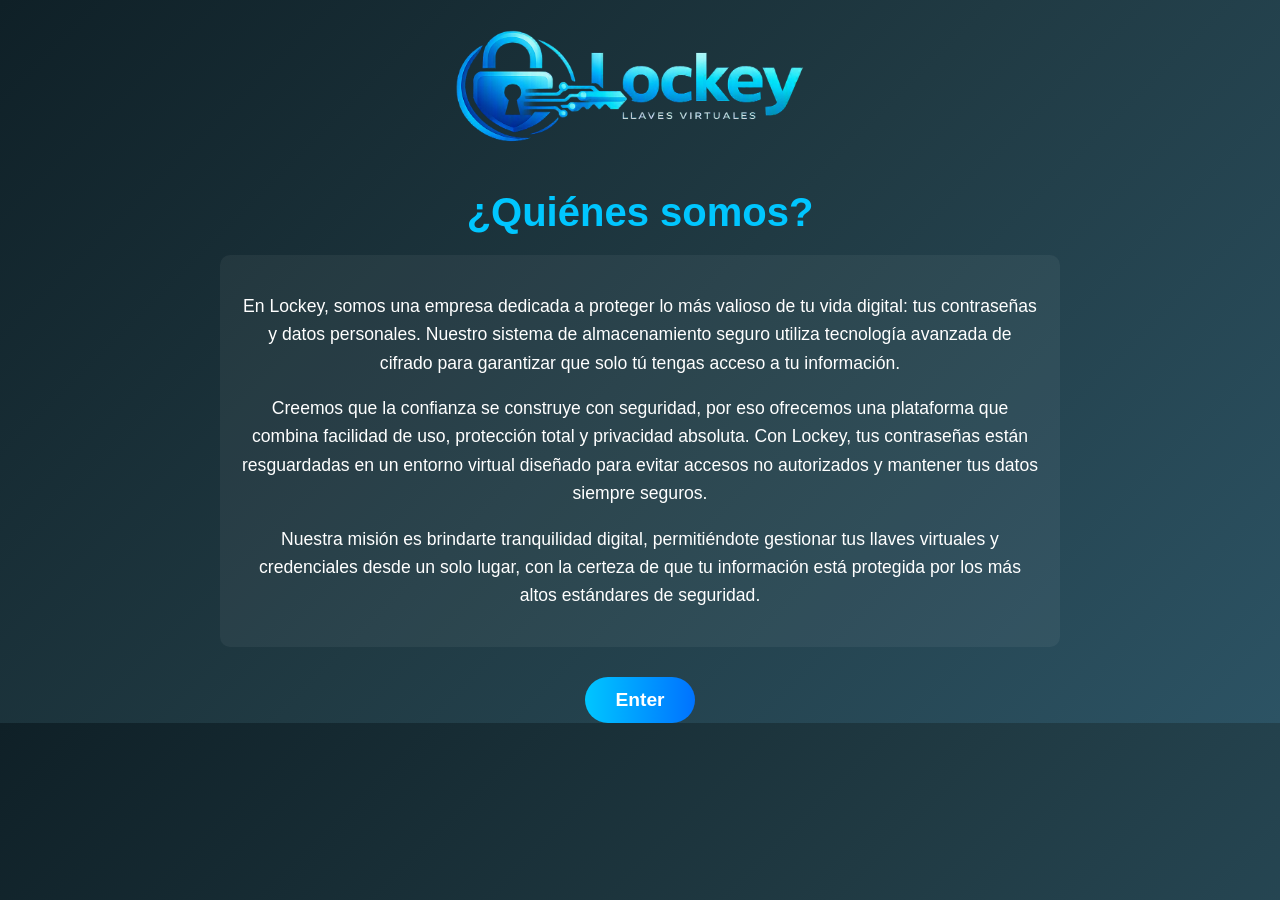
<file: frontend/index.html>
<!DOCTYPE html>
<html lang="es">
<head>
    <meta charset="UTF-8">
    <meta name="viewport" content="width=device-width, initial-scale=1.0">
    <title>Lockey</title>
    <link rel="icon" href="Copilot_20260831_080423.ico">
    <link rel="stylesheet" href="style.css">
</head>
<body class="Bienvenida">
    <div class="Imagen1">
        <img src="Copilot_20260831_080423.png" alt="Logo Lockey">
    </div>
    <div class="Texto">
        <h1>¿Quiénes somos?</h1>
        <div class="Informacion">
            <p>
                En Lockey, somos una empresa dedicada a proteger lo más valioso de tu vida digital: tus contraseñas y datos personales. Nuestro sistema de almacenamiento seguro utiliza tecnología avanzada de cifrado para garantizar que solo tú tengas acceso a tu información.
            </p>
            <p>
                Creemos que la confianza se construye con seguridad, por eso ofrecemos una plataforma que combina facilidad de uso, protección total y privacidad absoluta. Con Lockey, tus contraseñas están resguardadas en un entorno virtual diseñado para evitar accesos no autorizados y mantener tus datos siempre seguros.
            </p>
            <p>
                Nuestra misión es brindarte tranquilidad digital, permitiéndote gestionar tus llaves virtuales y credenciales desde un solo lugar, con la certeza de que tu información está protegida por los más altos estándares de seguridad.
            </p>
        </div>
    </div>
    <div class="enter">
     <a href="lockey.IncioSesion.html">
  <button>Enter</button>
</a>

        
</body>
</html>
</file>
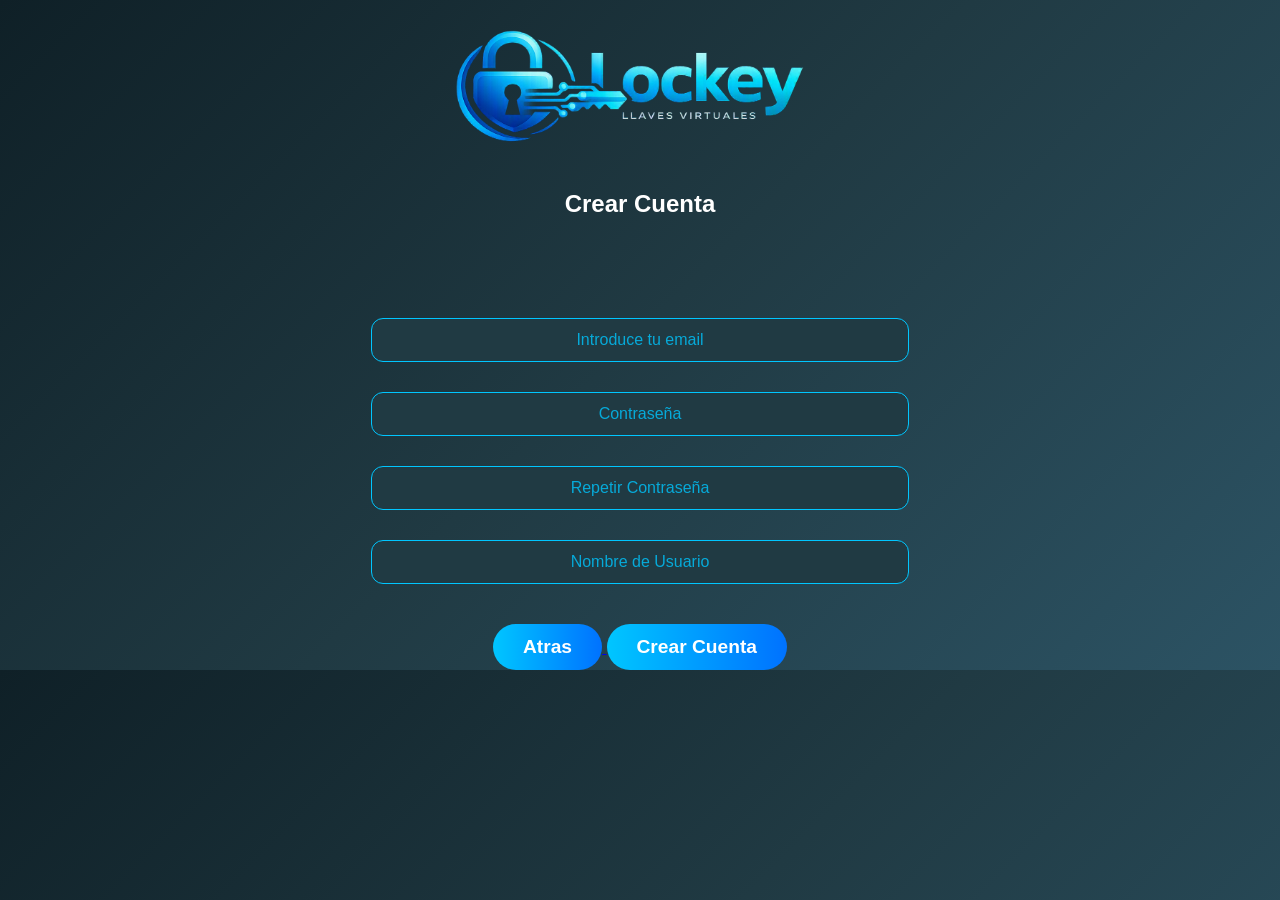
<file: frontend/crearcuenta.html>
<!DOCTYPE html>
<html lang="es">
<head>
    <meta charset="UTF-8">
    <meta name="viewport" content="width=device-width, initial-scale=1.0">
    <title>Crear Cuenta </title>
    <link rel="stylesheet" href="style.css">
     <link rel="icon" href="Copilot_20260831_080423.ico">
</head>
<body class="sesion">
     <div class="Imagen1">
        <img src="Copilot_20260831_080423.png" alt="Logo Lockey">
    </div>
    <div class="form">
        <h2>Crear Cuenta</h2>
                <div class="box">
                    <input type="email" name="email" placeholder="Introduce tu email">
                </div>
                <div class="box1">
                     <input type="password" name="password" placeholder="Contraseña">
                </div>
                <div class="box2">
                     <input type="password" name="password" placeholder="Repetir Contraseña">
                </div>
                <div class="box3">
                     <input type="text" name="username" placeholder="Nombre de Usuario">
                </div>


    </div>
    <div class="Inicio">
     <a href="lockey.IncioSesion.html">
  <button>Atras</button>
</a>
  <a href="lockey.IncioSesion.html">
  <button>Crear Cuenta</button>
</a>



    
</body>
</html>
</file>
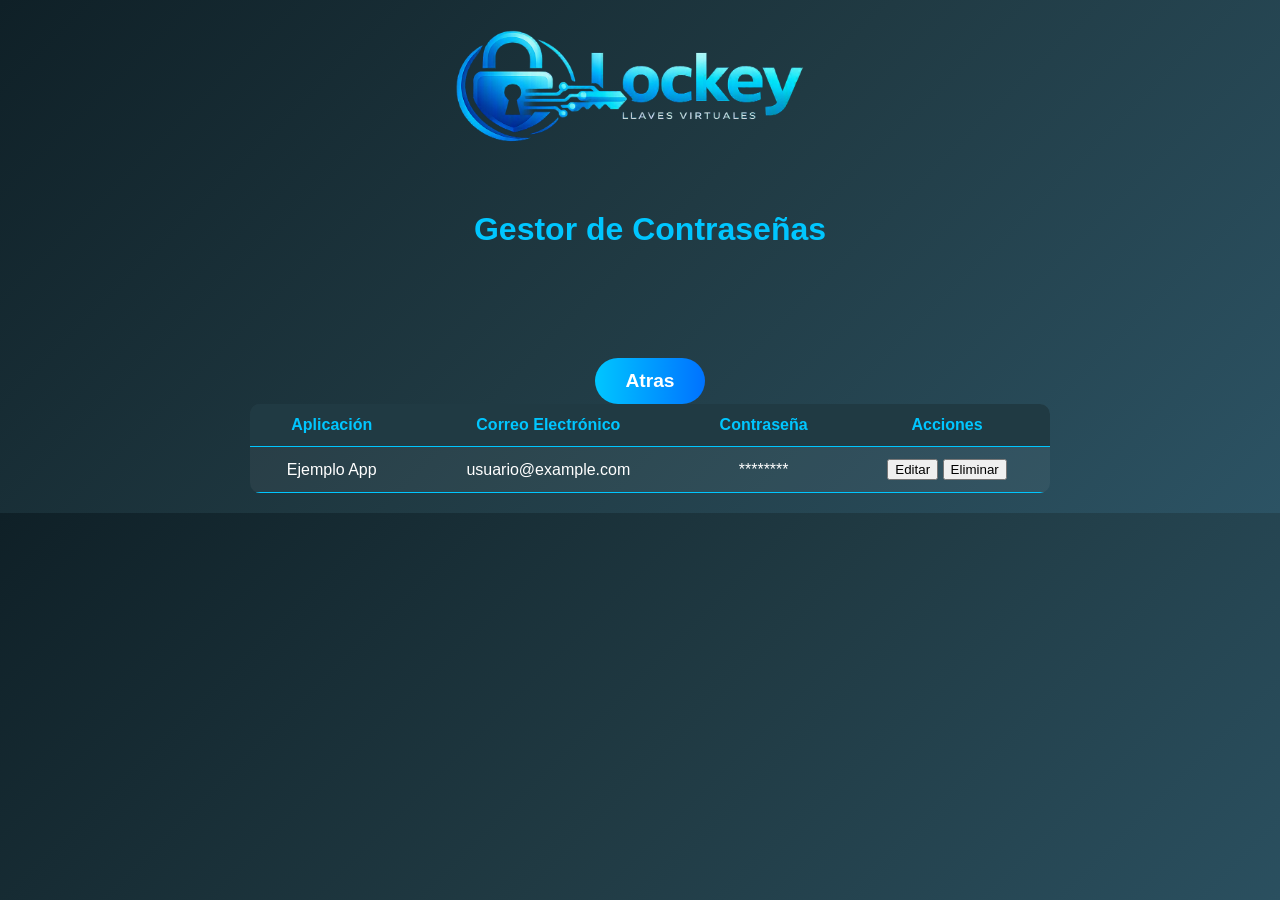
<file: frontend/DATOS.HTML>
<!DOCTYPE html>
<html lang="es">
<head>
    <meta charset="UTF-8">
    <meta name="viewport" content="width=device-width, initial-scale=1.0">
    <title>Administrador de Claves</title>
    <link rel="stylesheet" href="style.css">
</head>
<body class="sesion">
   <div class="Imagen1">
        <img src="Copilot_20260831_080423.png" alt="Logo Lockey">
    </div>

    <!-- Contenido principal -->
    <div class="content">
        <h1>Gestor de Contraseñas</h1>
        <table>
            <thead>
                <tr>
                    <th>Aplicación</th>
                    <th>Correo Electrónico</th>
                    <th>Contraseña</th>
                    <th>Acciones</th>
                </tr>
            </thead>
            <tbody>
                <tr>
                    <td>Ejemplo App</td>
                    <td>usuario@example.com</td>
                    <td>********</td>
                    <td><button class="edit">Editar</button> <button class="delete">Eliminar</button></td>
                </tr>
                      
<div class="atrasdatos">
     <a href="lockey.IncioSesion.html">
  <button>Atras</button>
</a>
</div>
</file>
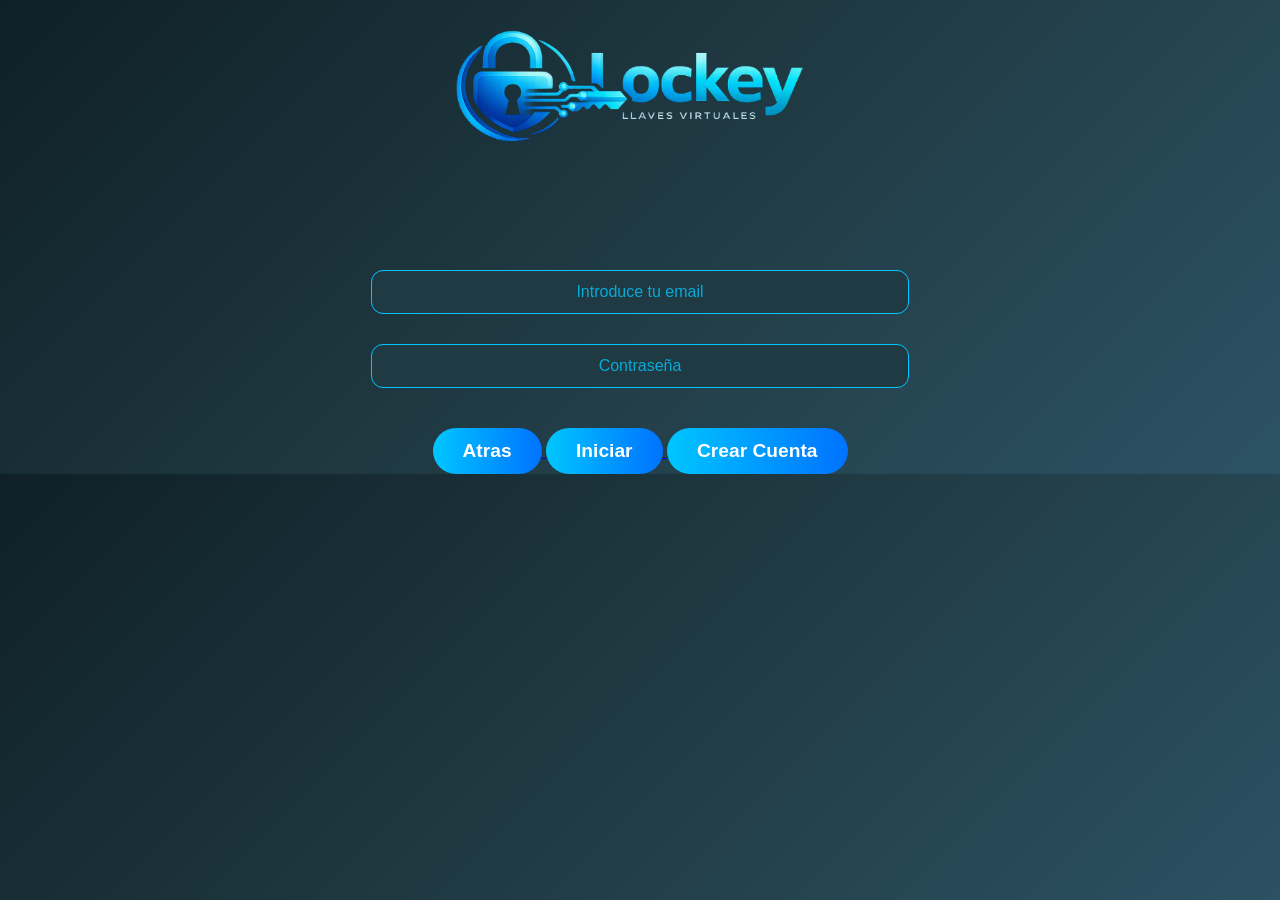
<file: frontend/lockey.IncioSesion.html>
<!DOCTYPE html>
<html lang="en">
<head>
    <meta charset="UTF-8">
    <meta name="viewport" content="width=device-width, initial-scale=1.0">
    <title>Lockey Inicio De Sesion </title>
     <link rel="icon" href="Copilot_20260831_080423.ico">
    <link rel="stylesheet" href="style.css">
</head>
<body class="sesion">
     <div class="Imagen1">
        <img src="Copilot_20260831_080423.png" alt="Logo Lockey">
    </div>
    <div class="form">
                <div class="box">
                    <input type="email" name="email" placeholder="Introduce tu email">
                </div>
                <div class="box1">
                     <input type="password" name="password" placeholder="Contraseña">
                </div>
    </div>



   <div class="Inicio">
     <a href="index.html">
  <button>Atras</button>
</a>
  <a href="DATOS.HTML">
  <button>Iniciar</button>
</a>
<a href="crearcuenta.html">
  <button>Crear Cuenta</button>
</a>



    
</body>
</html>
</file>
<file: frontend/style.css>
/* Estilos generales */
body.Bienvenida {
    font-family: 'Segoe UI', Tahoma, Geneva, Verdana, sans-serif;
    background: linear-gradient(135deg, #0f2027, #203a43, #2c5364);
    color: #ffffff;
    margin: 0;
    padding: 0;
    text-align: center;
}

/* Imagen del logo */
.Imagen1 img {
    width: 550px;
    margin-top: 20px;
    transition: transform 0.10s ease;
    cursor: pointer;
}

.Imagen1 img:hover {
    transform: scale(1.1);
}

/* Título principal */
.Texto h1 {
    font-size: 2.5em;
    margin: 20px 0;
    color: #00c6ff;
}

/* Información */
.Informacion {
    max-width: 800px;
    margin: 0 auto;
    padding: 20px;
    line-height: 1.6;
    font-size: 1.1em;
    background: rgba(255, 255, 255, 0.05);
    border-radius: 10px;
}

/* Botón ENTER */
.enter button {
    margin-top: 30px;
    padding: 12px 30px;
    font-size: 1.2em;
    font-weight: bold;
    color: #ffffff;
    background: linear-gradient(90deg, #00c6ff, #0072ff);
    border: none;
    border-radius: 25px;
    cursor: pointer;
    transition: all 0.3s ease;
}

.enter button:hover {
    background: linear-gradient(90deg, #0072ff, #00c6ff);
    transform: scale(1.05);
}

/* Botón inicio */
.Inicio button {
    margin-top: 30px;
    padding: 12px 30px;
    font-size: 1.2em;
    font-weight: bold;
    color: #ffffff;
    background: linear-gradient(90deg, #00c6ff, #0072ff);
    border: none;
    border-radius: 25px;
    cursor: pointer;
    transition: all 0.3s ease;
}




body.sesion {
    font-family: 'Segoe UI', Tahoma, Geneva, Verdana, sans-serif;
    background: linear-gradient(135deg, #0f2027, #203a43, #2c5364);
    color: #ffffff;
    margin: 0;
    padding: 0;
    text-align: center;
    border-radius: 15px;
}




/* Inputs dentro del formulario */
.box input {
    width: 40%;
    padding: 12px;
    margin: 10px auto;
    display: block;
    border: 1px solid #00c6ff;
    border-radius: 12px;
    background-color: #203a43;
    color: #ffffff;
    font-size: 1em;
    text-align: center;
    transition: all 0.3s ease;
    margin-top: 100px;
    
}

.box input::placeholder {
    color: #00c6ff;
    opacity: 0.8;
}

.box input:focus {
    border-color: #0072ff;
    outline: none;
    box-shadow: 0 0 8px rgba(0, 198, 255, 0.6);
    
}

/* Inputs dentro del formulario */
.box1 input {
    width: 40%;
    padding: 12px;
    margin: 10px auto;
    display: block;
    border: 1px solid #00c6ff;
    border-radius: 12px;
    background-color: #203a43;
    color: #ffffff;
    font-size: 1em;
    text-align: center;
    transition: all 0.3s ease;
    margin-top: 30px;
    
}

.box1 input::placeholder {
    color: #00c6ff;
    opacity: 0.8;
}

.box1 input:focus {
    border-color: #0072ff;
    outline: none;
    box-shadow: 0 0 8px rgba(0, 198, 255, 0.6);
    
}


/* Sidebar */
.sidebar {
  position: fixed;
  top: 0;
  left: -250px;
  width: 250px;
  height: 100%;
  background: #0f2027;
  padding-top: 60px;
  transition: 0.3s;
  z-index: 1000;
}

.sidebar a {
  display: block;
  padding: 15px 20px;
  color: #00c6ff;
  text-decoration: none;
  transition: 0.3s;
}

.sidebar a:hover {
  background: #203a43;
  color: #ffffff;
}

.sidebar.active {
  left: 0;
}

/* Botón menú */
.menu-btn {
  font-size: 2em;
  cursor: pointer;
  color: #00c6ff;
  padding: 15px;
}

/* Contenido principal */
.content {
  margin-left: 20px;
  padding: 20px;
  color: #ffffff;
}

.content h1 {
  color: #00c6ff;
  margin-bottom: 20px;
}

/* Tabla */
table {
  width: 100%;
  max-width: 800px;
  margin: 0 auto;
  border-collapse: collapse;
  background: rgba(255, 255, 255, 0.05);
  border-radius: 10px;
  overflow: hidden;
}

table th, table td {
  padding: 12px;
  text-align: center;
  border-bottom: 1px solid #00c6ff;
}

table th {
  background: #203a43;
  color: #00c6ff;
}

table td {
  color: #ffffff;
}

/* Botón ENTER */
.atrasdatos button {
    margin-top: 90px;
    padding: 12px 30px;
    font-size: 1.2em;
    font-weight: bold;
    color: #ffffff;
    background: linear-gradient(90deg, #00c6ff, #0072ff);
    border: none;
    border-radius: 25px;
    cursor: pointer;
    transition: all 0.3s ease;
}

.atrasdatos button:hover {
    background: linear-gradient(90deg, #0072ff, #00c6ff);
    transform: scale(1.05);
}

.edit button {
    margin-top: 10px;
    padding: 12px 30px;
    font-size: 1.2em;
    font-weight: bold;
    color: #ffffff;
    background: linear-gradient(90deg, #00c6ff, #0072ff);
    border: none;
    border-radius: 25px;
    cursor: pointer;
    transition: all 0.3s ease;
    display: block;
}

.edit button:hover {
    background: linear-gradient(90deg, #0072ff, #00c6ff);
    transform: scale(1.05);
}

.box2 input {
    width: 40%;
    padding: 12px;
    margin: 10px auto;
    display: block;
    border: 1px solid #00c6ff;
    border-radius: 12px;
    background-color: #203a43;
    color: #ffffff;
    font-size: 1em;
    text-align: center;
    transition: all 0.3s ease;
    margin-top: 30px;
    
}

.box2 input::placeholder {
    color: #00c6ff;
    opacity: 0.8;
}

.box2 input:focus {
    border-color: #0072ff;
    outline: none;
    box-shadow: 0 0 8px rgba(0, 198, 255, 0.6);
    
}

.box3 input {
    width: 40%;
    padding: 12px;
    margin: 10px auto;
    display: block;
    border: 1px solid #00c6ff;
    border-radius: 12px;
    background-color: #203a43;
    color: #ffffff;
    font-size: 1em;
    text-align: center;
    transition: all 0.3s ease;
    margin-top: 30px;
    
}

.box3 input::placeholder {
    color: #00c6ff;
    opacity: 0.8;
}

.box3 input:focus {
    border-color: #0072ff;
    outline: none;
    box-shadow: 0 0 8px rgba(0, 198, 255, 0.6);
    
}
</file>
